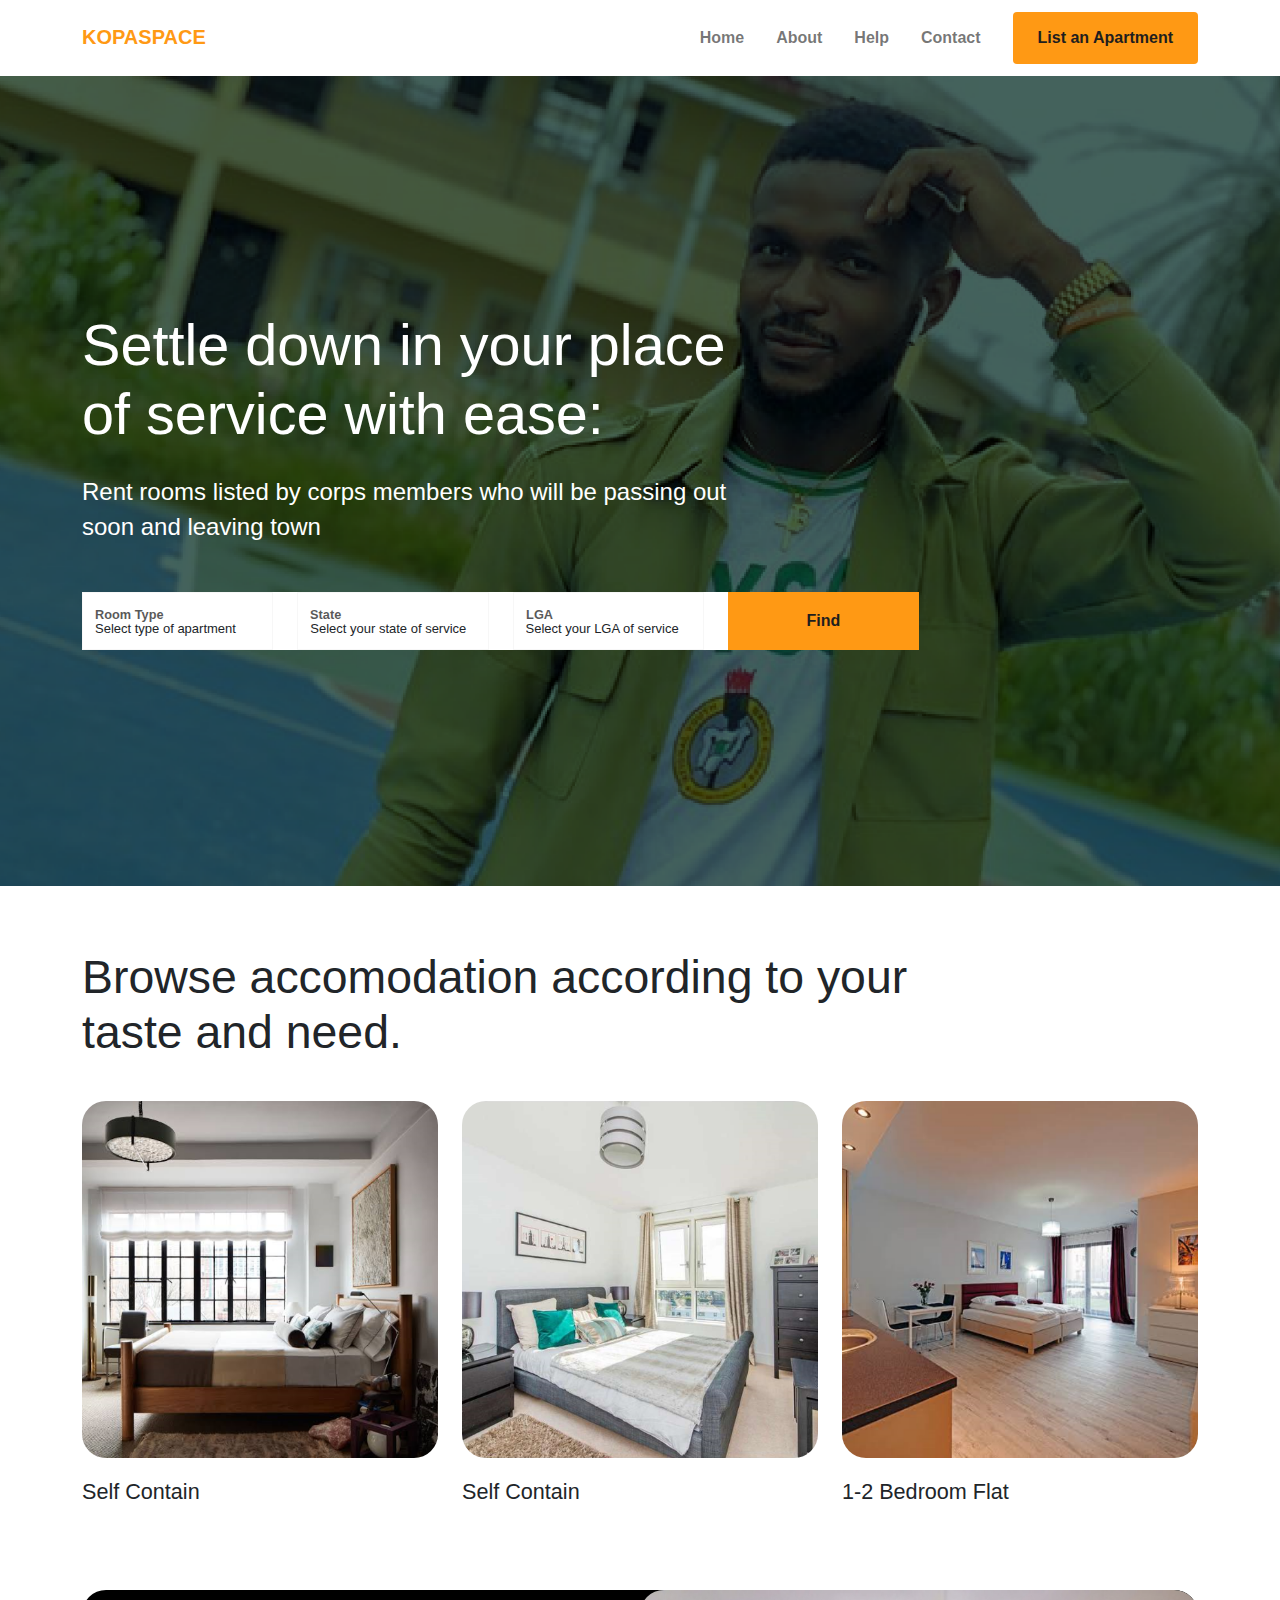
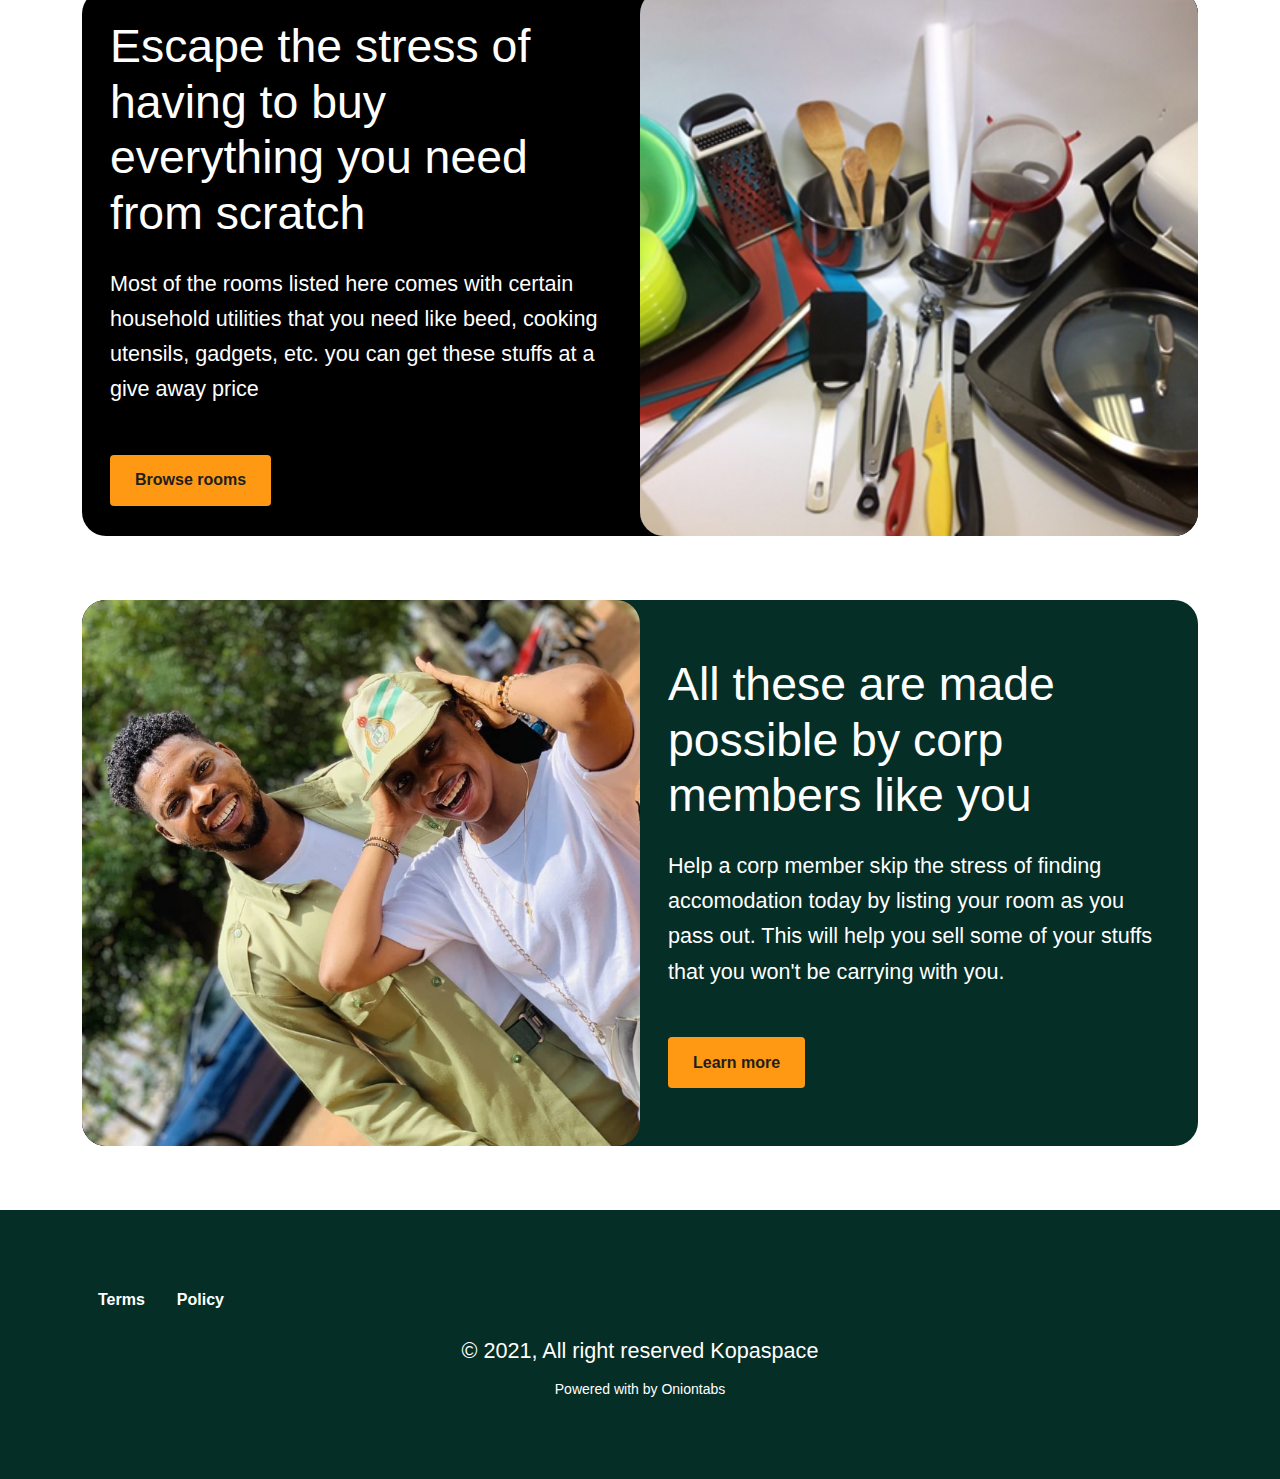
<file: index.html>
<!DOCTYPE html>
<html lang="en">

<head>
    <meta charset="UTF-8">
    <meta http-equiv="X-UA-Compatible" content="IE=edge">
    <meta name="viewport" content="width=device-width, initial-scale=1.0">
    <title>Corpers House</title>
    <link rel="stylesheet" href="assets/vendors/bootstrap/css/bootstrap.min.css">
    <script src="assets/vendors/bootstrap/js/bootstrap.bundle.min.js"></script>
    <link rel="stylesheet" href="assets/css/style.min.css">
</head>

<body>

    <header class="bg-white shadow-sm py-1">
        <div class="container">
            <nav class="navbar navbar-expand-md navbar-light justify-content-between align-items-center">
                <a class="navbar-brand text-site-accent fw-bold" href="#">KOPASPACE</a>
                <button class="navbar-toggler border-0 me-3 px-1" type="button" data-bs-toggle="collapse"
                    data-bs-target="#navbarNav" aria-controls="navbarNav" aria-expanded="false"
                    aria-label="Toggle navigation">
                    <span class="navbar-toggler-icon"></span>
                </button>

                <div class="collapse navbar-collapse w-auto pt-3 pt-md-0" id="navbarNav">
                    <ul class="navbar-nav align-items-md-center">
                        <li class="nav-item me-md-3 active">
                            <a class="nav-link" href="index.html">Home</a>
                        </li>
                        <li class="nav-item me-md-3 active">
                            <a class="nav-link" href="about.html">About</a>
                        </li>
                        <li class="nav-item me-md-3">
                            <a class="nav-link" href="#">Help</a>
                        </li>
                        <li class="nav-item me-md-4 mb-4 mb-md-0">
                            <a class="nav-link" href="contact.html">Contact</a>
                        </li>
                        <li class="nav-item">
                            <a class="btn bg-site-accent" href="list-house.html">List an Apartment</a>
                        </li>
                    </ul>
                </div>
            </nav>
        </div>
    </header>

    <section class="bg-site-primary home-search intro">
        <div class="container">
            <div class="row home-search__body align-items-center">
                <div class="col-md-12">
                    <div class="col-md-11 col-lg-7 mb-5 text-white">
                        <h1 class="fs-headline mb-4">Settle down in your place of service with ease:</h1>
                        <p class="home-search-text mb-0">Rent rooms listed by corps members who will be passing out soon
                            and leaving town</p>
                    </div>
                    <div class="col-md-12 col-lg-9 bg-white">
                        <form action="search.html">
                            <div class="row">
                                <div class="col-md-3 mb-3 mb-md-0">
                                    <div class="form-floating">
                                        <select name="category" id="category" class="form-control">
                                            <option class="default">Select type of apartment</option>
                                            <option value="">Single Room</option>
                                            <option value="">Self Contain</option>
                                            <option value="">1 Bed Room</option>
                                            <option value="">2 Bed Room</option>
                                        </select>
                                        <label for="category">Room Type</label>
                                    </div>
                                </div>
                                <div class="col-md-3 mb-3 mb-md-0">
                                    <div class="form-floating">
                                        <select name="state" id="state" class="form-control">
                                            <option class="default">Select your state of service</option>
                                            <option value="">Akwa Ibom</option>
                                        </select>
                                        <label for="state">State</label>
                                    </div>
                                </div>
                                <div class="col-md-3 mb-3 mb-md-0">
                                    <div class="form-floating">
                                        <select name="lga" id="lga" class="form-control">
                                            <option class="default">Select your LGA of service</option>
                                            <option value="">Uyo</option>
                                        </select>
                                        <label for="lga">LGA</label>
                                    </div>
                                </div>

                                <div class="col-md-3">
                                    <button type="submit" class="btn rounded-0 w-100 h-100 bg-site-accent">Find</button>
                                </div>
                            </div>
                        </form>
                    </div>
                </div>
            </div>
        </div>
    </section>

    <section class="home-browse py-site__section__sm">
        <div class="container">
            <div class="row">
                <div class="col-md-11 col-lg-9 mb-site">
                    <h2 class="fs-title">Browse accomodation according to your taste and need.</h2>
                </div>

                <div class="col-md-6 col-lg-4 mb-4 mb-lg-0">
                    <a href="search.html">
                        <card class="card border-0 rounded-0 bg-transparent ">
                            <img src="assets/img/single-room.png" alt="House" class="card-img-top br-img">
                            <div class="card-body px-0">
                                <p class="fs-default mb-0 text-dark">Self Contain</p>
                            </div>
                        </card>
                    </a>
                </div>
                <div class="col-md-6 col-lg-4 mb-4 mb-lg-0">
                    <a href="search.html">
                        <card class="card border-0 rounded-0 bg-transparent ">
                            <img src="assets/img/self-contain.png" alt="House" class="card-img-top br-img">
                            <div class="card-body px-0">
                                <p class="fs-default mb-0 text-dark">Self Contain</p>
                            </div>
                        </card>
                    </a>
                </div>
                <div class="col-md-6 col-lg-4 mb-4 mb-lg-0">
                    <a href="search.html">
                        <card class="card border-0 rounded-0 bg-transparent ">
                            <img src="assets/img/flat.png" alt="House" class="card-img-top br-img">
                            <div class="card-body px-0">
                                <p class="fs-default mb-0 text-dark">1-2 Bedroom Flat</p>
                            </div>
                        </card>
                    </a>
                </div>
            </div>
        </div>
    </section>

    <section class="home-items pb-site__section__sm">
        <div class="container">
            <div class="row">
                <div class="col-md-12">
                    <div class="row align-items-center bg-site-dark br-default mx-0">
                        <div class="col-md-6">
                            <div class="card border-0 bg-transparent">
                                <div class="card-body">
                                    <h2 class="fs-title mb-4">Escape the stress of having to buy everything you need
                                        from
                                        scratch</h2>
                                    <p class="fs-default fw-300 mb-5">Most of the rooms listed here comes with certain
                                        household
                                        utilities
                                        that you need like beed, cooking utensils, gadgets, etc. you can get these
                                        stuffs at a give away price</p>

                                    <a href="search.html" class="btn bg-site-accent">Browse rooms</a>
                                </div>
                            </div>
                        </div>
                        <div class="col-md-6 bg-dark px-0 br-default order-first order-md-last">
                            <img src="assets/img/household-items.jpg" alt="" class="img-fluid  br-img">
                        </div>
                    </div>
                </div>
            </div>
        </div>
    </section>

    <section class="home-heros pb-site__section__sm">
        <div class="container">
            <div class="row">
                <div class="col-md-12">
                    <div class="row align-items-center bg-site-primary text-white br-default mx-0">
                        <div class="col-md-6">
                            <div class="card border-0 bg-transparent">
                                <div class="card-body">
                                    <h2 class="fs-title mb-4">All these are made possible by corp members like you</h2>
                                    <p class="fs-default fw-300 mb-5">Help a corp member skip the stress of finding
                                        accomodation today by listing your room as you pass out. This will help you sell
                                        some of your stuffs that you won't be carrying with you.</p>

                                    <a href="list-house.html" class="btn bg-site-accent">Learn more</a>
                                </div>
                            </div>
                        </div>
                        <div class="col-md-6 bg-dark px-0 br-default order-first">
                            <img src="assets/img/hero-kopas.jpg" alt="" class="img-fluid  br-img">
                        </div>
                    </div>
                </div>
            </div>
        </div>
    </section>

    <footer class="">
        <div class="section bg-site-primary py-site__section__sm">
            <div class="container">
                <div class="row">
                    <div class="col-md-12 d-md-flex justify-content-between text-center text-md-left">
                        <nav class="nav flex-column flex-md-row mx-auto mx-md-0 links">
                            <a href="" class="nav-link">Terms</a>
                            <a href="" class="nav-link">Policy</a>
                        </nav>

                        <div class="mx-auto mx-md-0">
                            <a href="" target="_blank"><i class="fa fa-facebook-f"></i></a>
                            <a href="" target="_blank"><i class="fa fa-twitter"></i></a>
                            <a href="" target="_blank"><i class="fa fa-instagram"></i></a>
                        </div>
                    </div>

                    <div class="col-md-12 text-center py-2">
                        <p class="text-white mb-1">&copy; 2021, All right reserved Kopaspace</p>
                        <p class="small mb-0 text-white">Powered with <i class="fa fa-heart text-danger"></i> by
                            Oniontabs</p>
                    </div>
                </div>
            </div>
        </div>
    </footer>
</body>

</html>
</file>
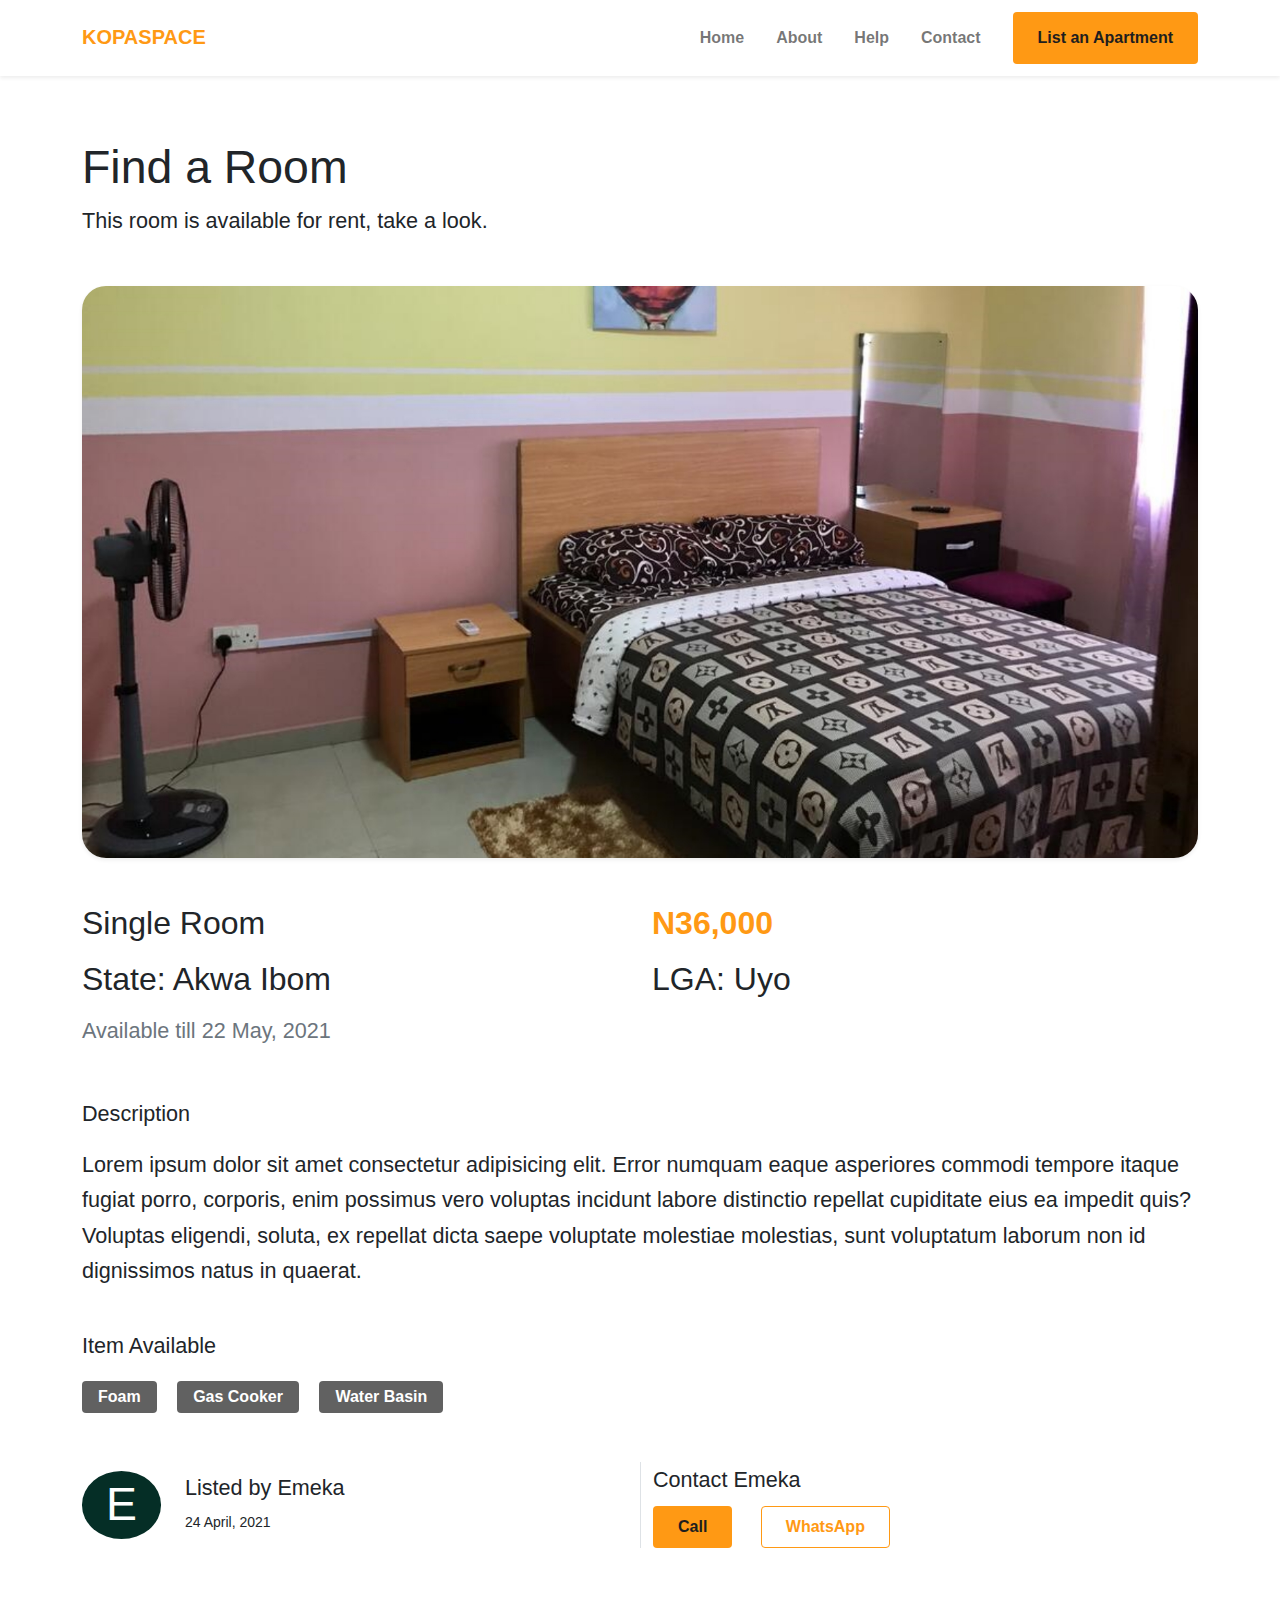
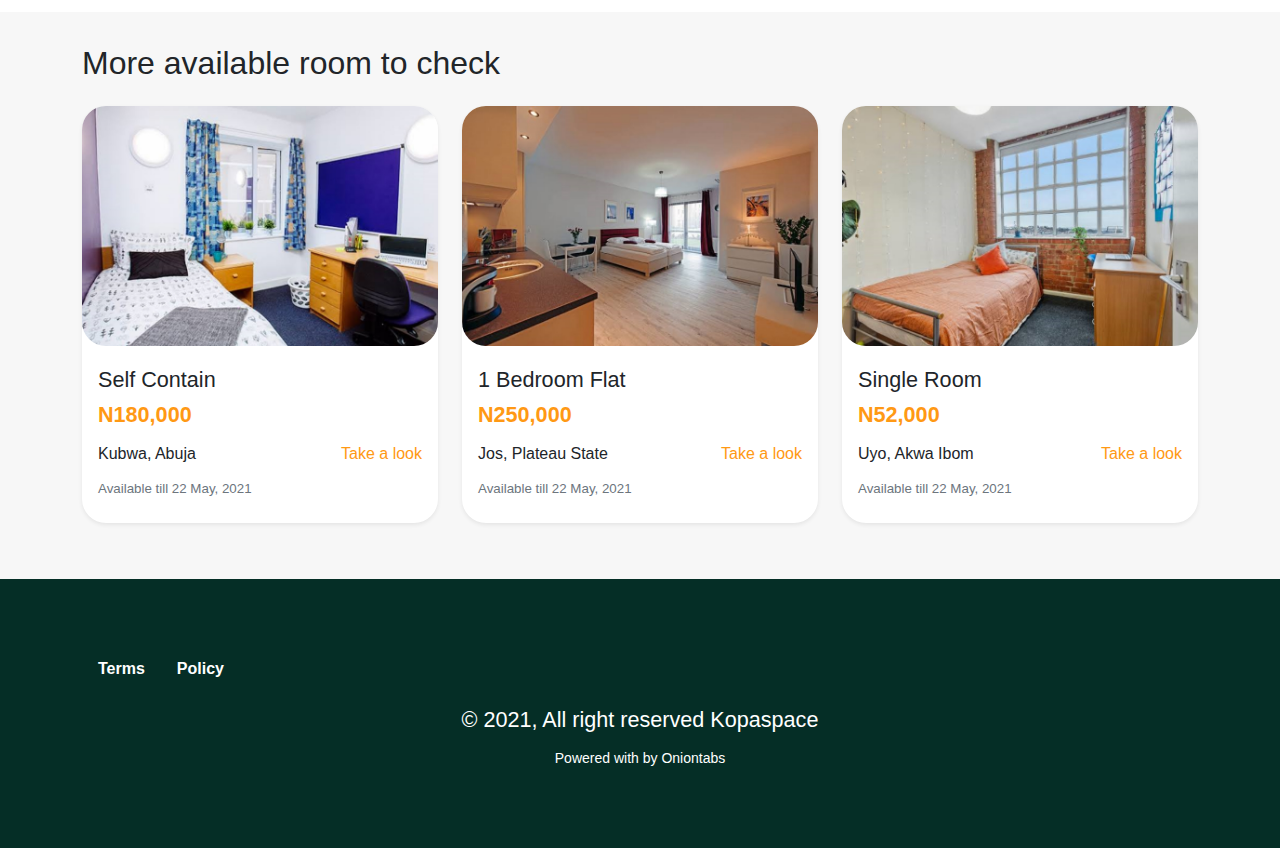
<file: house.html>
<!DOCTYPE html>
<html lang="en">

<head>
    <meta charset="UTF-8">
    <meta http-equiv="X-UA-Compatible" content="IE=edge">
    <meta name="viewport" content="width=device-width, initial-scale=1.0">
    <title>Corpers House</title>
    <link rel="stylesheet" href="assets/vendors/bootstrap/css/bootstrap.min.css">
    <script src="assets/vendors/bootstrap/js/bootstrap.bundle.min.js"></script>
    <link rel="stylesheet" href="assets/css/style.min.css">
</head>

<body>
    <header class="bg-white shadow-sm py-1">
        <div class="container">
            <nav class="navbar navbar-expand-md navbar-light justify-content-between align-items-center">
                <a class="navbar-brand text-site-accent fw-bold" href="#">KOPASPACE</a>
                <button class="navbar-toggler border-0 me-3 px-1" type="button" data-bs-toggle="collapse"
                    data-bs-target="#navbarNav" aria-controls="navbarNav" aria-expanded="false"
                    aria-label="Toggle navigation">
                    <span class="navbar-toggler-icon"></span>
                </button>

                <div class="collapse navbar-collapse w-auto pt-3 pt-md-0" id="navbarNav">
                    <ul class="navbar-nav align-items-md-center">
                        <li class="nav-item me-md-3 active">
                            <a class="nav-link" href="index.html">Home</a>
                        </li>
                        <li class="nav-item me-md-3 active">
                            <a class="nav-link" href="about.html">About</a>
                        </li>
                        <li class="nav-item me-md-3">
                            <a class="nav-link" href="#">Help</a>
                        </li>
                        <li class="nav-item me-md-4 mb-4 mb-md-0">
                            <a class="nav-link" href="contact.html">Contact</a>
                        </li>
                        <li class="nav-item">
                            <a class="btn bg-site-accent" href="list-house.html">List an Apartment</a>
                        </li>
                    </ul>
                </div>
            </nav>
        </div>
    </header>


    <section class="latest-listing py-site__section__sm">
        <div class="container">
            <div class="row">
                <div class="col-md-8 mb-site">
                    <h2 class="fs-title">Find a Room</h2>
                    <p>This room is available for rent, take a look.</p>
                </div>
            </div>

            <div class="row">
                <div class="col-md-12 mb-5">
                    <card class="card border-0 br-default shadow-sm">
                        <img src="assets/img/room-view.jpg" alt="House" class="card-img-top br-img">
                    </card>
                </div>
            </div>

            <div class="row">
                <div class="col-md-6">
                    <p class="mb-0 fs-title-sm text-dark">Single Room</p>
                </div>
                <div class="col-md-6 mb-3">
                    <p class="text-site-accent fs-title-sm fw-bold mb-1">N36,000</p>
                </div>

                <div class="col-md-6">
                    <p class="mb-0 fs-sub-headline">State: Akwa Ibom</p>
                </div>
                <div class="col-md-6 mb-3">
                    <p class="mb-0 fs-sub-headline">LGA: Uyo</p>
                </div>

                <p class="mb-5 text-muted">Available till 22 May, 2021</p>

                <div class="col-md-12 mb-4">
                    <p class="">Description</p>
                    <p class="fw-300">Lorem ipsum dolor sit amet consectetur adipisicing elit. Error numquam eaque
                        asperiores
                        commodi tempore itaque fugiat porro, corporis, enim possimus vero voluptas incidunt labore
                        distinctio repellat cupiditate eius ea impedit quis? Voluptas eligendi, soluta, ex repellat
                        dicta saepe voluptate molestiae molestias, sunt voluptatum laborum non id dignissimos natus
                        in quaerat.</p>
                </div>

                <div class="col-md-12 mb-4">
                    <p class="">Item Available</p>
                    <p class="badge bg-site-secondary me-3 px-3 py-2 mb-0 fs-secondary">Foam</p>
                    <p class="badge bg-site-secondary me-3 px-3 py-2 mb-0 fs-secondary">Gas Cooker</p>
                    <p class="badge bg-site-secondary  px-3 py-2 mb-0 fs-secondary">Water Basin</p>
                </div>
            </div>

            <div class="row mt-4">
                <div class="col-md-6 d-flex align-items-center mb-3 mb-lg-0">
                    <span class="bg-site-primary p-3 px-4 rounded-circle fs-title me-4 text-white">E</span>
                    <div class="">
                        <p class="mb-0">Listed by Emeka</p>
                        <p class="mb-0 small">24 April, 2021</p>
                    </div>
                </div>
                <div class="col-md-6 border-start">
                    <p class="mb-2">Contact Emeka</p>
                    <a href="" class="btn bg-site-accent py-2 me-4">Call</a>
                    <a href="" class="btn btn-outline-accent py-2">WhatsApp</a>
                </div>
            </div>
        </div>
    </section>

    <section class="house-more py-site__section bg-site-light">
        <div class="container">
            <div class="row">
                <div class="col-md-8">
                    <h2 class="fs-sub-headline mb-4">More available room to check</h2>
                </div>
            </div>
            <div class="row">
                <div class="col-md-6 col-lg-4 mb-4">
                    <card class="card border-0 br-default shadow-sm">
                        <a href="house.html"><img src="assets/img/room-3.jpg" alt="House"
                                class="card-img-top br-img"></a>
                        <div class="card-body">
                            <p class="fs-default mb-0 text-dark">Self Contain</p>
                            <p class="text-site-accent fw-bold mb-1">N180,000</p>
                            <div class="d-flex align-items-center justify-content-between">
                                <p class="mb-0 fs-secondary"><i class="fa fa-marker-alt"></i> Kubwa, Abuja</p>
                                <a class="text-site-accent" href="house.html">Take a look</a>
                            </div>
                            <p class="mb-0 fs-secondary-sm text-muted">Available till 22 May, 2021</p>
                        </div>
                    </card>
                </div>
                <div class="col-md-6 col-lg-4 mb-4">
                    <card class="card border-0 br-default shadow-sm">
                        <a href="house.html"><img src="assets/img/room-4.jpg" alt="House"
                                class="card-img-top br-img"></a>
                        <div class="card-body">
                            <p class="fs-default mb-0 text-dark">1 Bedroom Flat</p>
                            <p class="text-site-accent fw-bold mb-1">N250,000</p>
                            <div class="d-flex align-items-center justify-content-between">
                                <p class="mb-0 fs-secondary"><i class="fa fa-marker-alt"></i> Jos, Plateau State</p>
                                <a class="text-site-accent" href="house.html">Take a look</a>
                            </div>
                            <p class="mb-0 fs-secondary-sm text-muted">Available till 22 May, 2021</p>
                        </div>
                    </card>
                </div>
                <div class="col-md-6 col-lg-4 mb-4">
                    <card class="card border-0 br-default shadow-sm">
                        <a href="house.html"><img src="assets/img/room-5.jpg" alt="House"
                                class="card-img-top br-img"></a>
                        <div class="card-body">
                            <p class="fs-default mb-0 text-dark">Single Room</p>
                            <p class="text-site-accent fw-bold mb-1">N52,000</p>
                            <div class="d-flex align-items-center justify-content-between">
                                <p class="mb-0 fs-secondary"><i class="fa fa-marker-alt"></i> Uyo, Akwa Ibom</p>
                                <a class="text-site-accent" href="house.html">Take a look</a>
                            </div>
                            <p class="mb-0 fs-secondary-sm text-muted">Available till 22 May, 2021</p>
                        </div>
                    </card>
                </div>
            </div>
        </div>
    </section>


    <footer class="">
        <div class="section bg-site-primary py-site__section__sm">
            <div class="container">
                <div class="row">
                    <div class="col-md-12 d-md-flex justify-content-between text-center text-md-left">
                        <nav class="nav links">
                            <a href="" class="nav-link">Terms</a>
                            <a href="" class="nav-link">Policy</a>
                        </nav>

                        <div class="">
                            <a href="" target="_blank"><i class="fa fa-facebook-f"></i></a>
                            <a href="" target="_blank"><i class="fa fa-twitter"></i></a>
                            <a href="" target="_blank"><i class="fa fa-instagram"></i></a>
                        </div>
                    </div>

                    <div class="col-md-12 text-center py-2">
                        <p class="text-white mb-1">&copy; 2021, All right reserved Kopaspace</p>
                        <p class="small mb-0 text-white">Powered with <i class="fa fa-heart text-danger"></i> by
                            Oniontabs</p>
                    </div>
                </div>
            </div>
        </div>
    </footer>

</body>

</html>
</file>
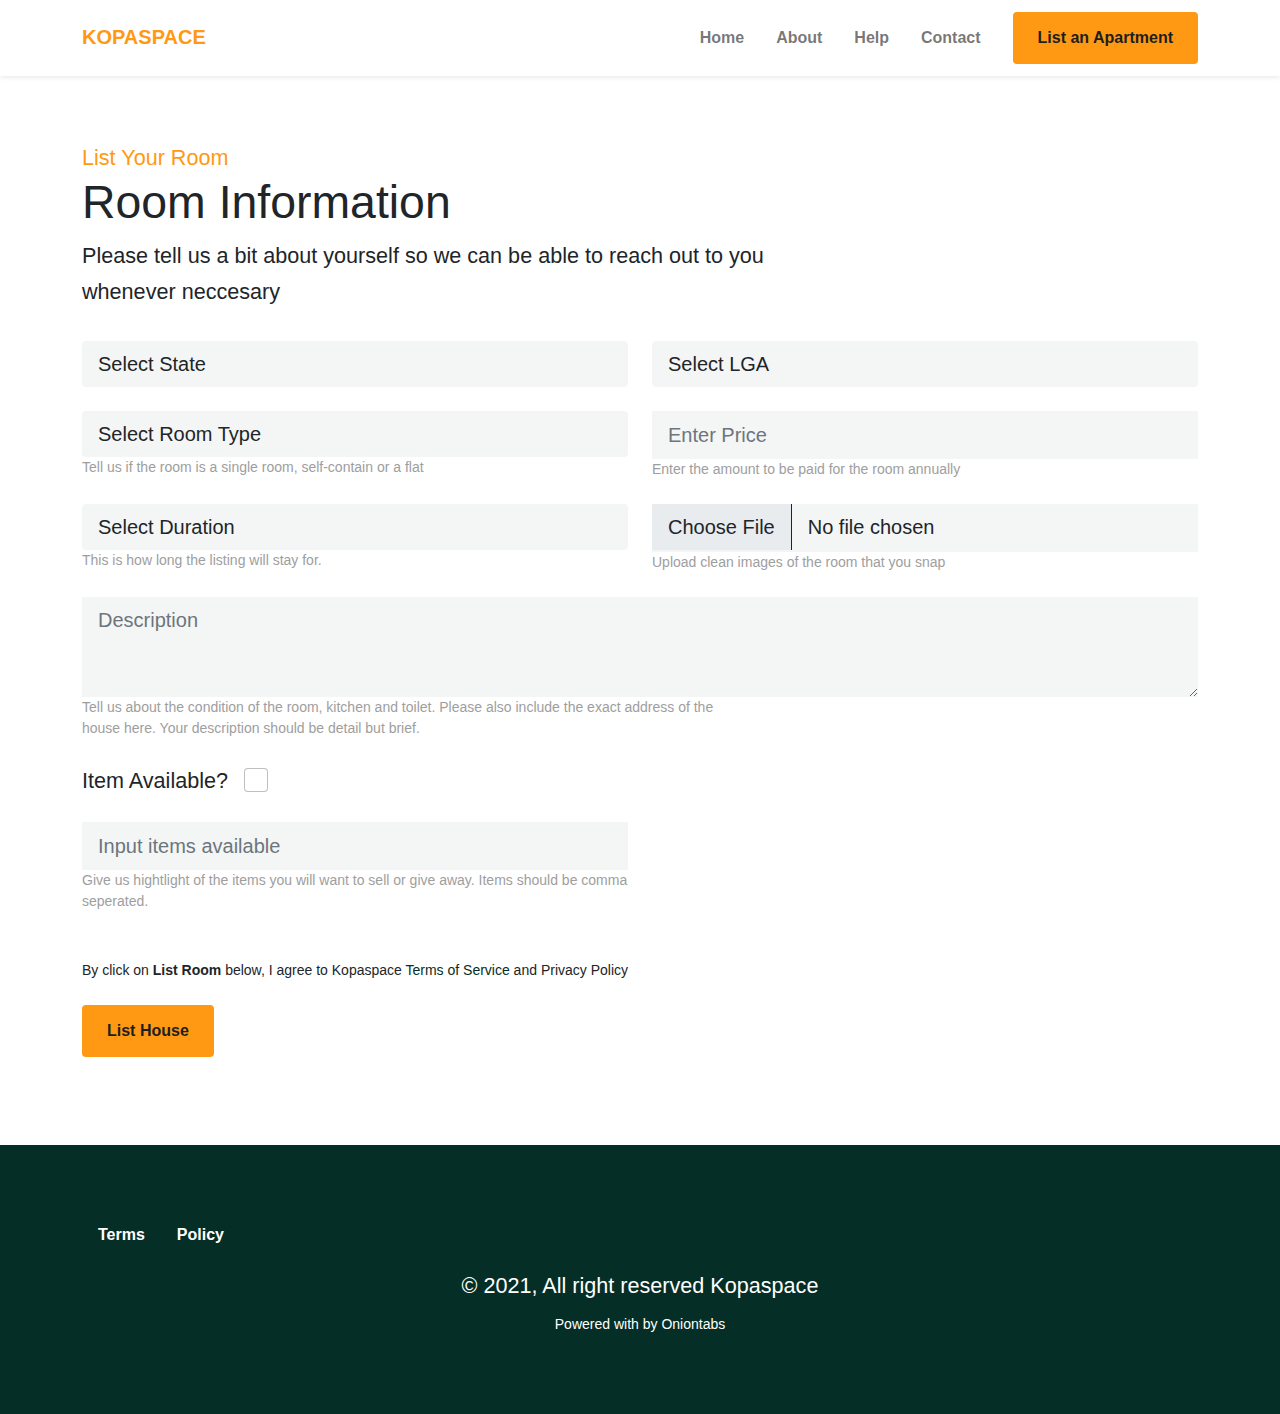
<file: list-house-form.html>
<!DOCTYPE html>
<html lang="en">

<head>
    <meta charset="UTF-8">
    <meta http-equiv="X-UA-Compatible" content="IE=edge">
    <meta name="viewport" content="width=device-width, initial-scale=1.0">
    <title>Corpers House</title>
    <link rel="stylesheet" href="assets/vendors/bootstrap/css/bootstrap.min.css">
    <script src="assets/vendors/bootstrap/js/bootstrap.bundle.min.js"></script>
    <link rel="stylesheet" href="assets/css/style.min.css">
</head>

<body>

    <header class="bg-white shadow-sm py-1">
        <div class="container">
            <nav class="navbar navbar-expand-md navbar-light justify-content-between align-items-center">
                <a class="navbar-brand text-site-accent fw-bold" href="#">KOPASPACE</a>
                <button class="navbar-toggler border-0 me-3 px-1" type="button" data-bs-toggle="collapse"
                    data-bs-target="#navbarNav" aria-controls="navbarNav" aria-expanded="false"
                    aria-label="Toggle navigation">
                    <span class="navbar-toggler-icon"></span>
                </button>

                <div class="collapse navbar-collapse w-auto pt-3 pt-md-0" id="navbarNav">
                    <ul class="navbar-nav align-items-md-center">
                        <li class="nav-item me-md-3 active">
                            <a class="nav-link" href="index.html">Home</a>
                        </li>
                        <li class="nav-item me-md-3 active">
                            <a class="nav-link" href="about.html">About</a>
                        </li>
                        <li class="nav-item me-md-3">
                            <a class="nav-link" href="#">Help</a>
                        </li>
                        <li class="nav-item me-md-4 mb-4 mb-md-0">
                            <a class="nav-link" href="contact.html">Contact</a>
                        </li>
                        <li class="nav-item">
                            <a class="btn bg-site-accent" href="list-house.html">List an Apartment</a>
                        </li>
                    </ul>
                </div>
            </nav>
        </div>
    </header>

    <section class="list-house-form py-site__section__sm">
        <div class="container">
            <div class="row">
                <div class="col-md-8">
                    <p class="mb-0 text-site-accent">List Your Room</p>
                    <h2 class="fs-title">Room Information</h2>
                    <p class="mb-site">Please tell us a bit about yourself so we can be able to reach out to you
                        whenever neccesary</p>
                </div>
                <div class="col-md-12 mb-4">
                    <form action="" class="listing-form">
                        <div class="row">
                            <div class="col-md-6 mb-4">
                                <select name="state" id="state" class="form-select form-select-lg" placeholder="">
                                    <option selected>Select State</option>
                                    <option value="">Akwa Ibom</option>
                                </select>
                            </div>
                            <div class="col-md-6 mb-4">
                                <select name="lga" id="lga" class="form-select form-select-lg" placeholder="">
                                    <option selected>Select LGA</option>
                                    <option value="">Uyo</option>
                                </select>
                            </div>
                            <div class="col-md-6 mb-4">
                                <select name="category" id="category" class="form-select form-select-lg" placeholder="">
                                    <option selected>Select Room Type</option>
                                    <option value="">Single Room</option>
                                    <option value="">Self Contain</option>
                                    <option value="">1 Bed Room</option>
                                    <option value="">2 Bed Room</option>
                                </select>
                                <p class="small mb-0 help">Tell us if the room is a single room,
                                    self-contain or a flat</p>
                            </div>
                            <div class="col-md-6 mb-4">
                                <input type="number" min="1" name="price" id="price"
                                    class="form-control form-control-lg" placeholder="Enter Price">
                                <p class="small mb-0 help">Enter the amount to be paid for the room annually
                                </p>
                            </div>
                            <div class="col-md-6 mb-4">
                                <select name="duration" id="duration" class="form-select form-select-lg" placeholder="">
                                    <option selected>Select Duration</option>
                                    <option value="">1 Weeks</option>
                                    <option value="">2 Weeks</option>
                                    <option value="">1 Month</option>
                                    <option value="">2 Month</option>
                                </select>
                                <p class="small mb-0 help">This is how long the listing will stay for.</p>
                            </div>
                            <div class="col-md-6 mb-4">
                                <input type="file" name="file" id="file" class="form-control form-control-lg">
                                <p class="small mb-0 help">Upload clean images of the room that you snap</p>
                            </div>
                            <div class="col-md-12 mb-4">
                                <textarea name="description" id="description" class="form-control form-control-lg"
                                    style="height:100px;" placeholder="Description"></textarea>
                                <div class="col-lg-7">
                                    <p class="small mb-0 help">Tell us about the condition of the room,
                                        kitchen and toilet. Please also include the exact address of the
                                        house here. Your description should be detail but brief.</p>
                                </div>
                            </div>
                            <div class="col-md-12 mb-4 d-flex align-items-center">
                                <label for="sell" class="form-check-label fs-default me-3">Item
                                    Available?</label>
                                <input type="checkbox" name="sell" id="sell" class="form-check-input" placeholder="">
                            </div>
                            <div class="col-md-6 mb-4">
                                <input type="text" name="sell_items" id="sell_items"
                                    class="form-control form-control-lg" placeholder="Input items available">
                                <p class="small mb-0 help">Give us hightlight of the items you will want to
                                    sell or give away. Items should be comma seperated.</p>
                            </div>
                        </div>
                        <p class="small my-4 lh-reset">By click on <b>List Room</b> below, I agree to Kopaspace <a
                                href="">Terms of Service</a> and <a href=""></a>Privacy Policy</a></p>
                        <button type="submit" class="btn bg-site-accent">List House</button>
                    </form>
                </div>
            </div>
        </div>
    </section>

    <footer class="">
        <div class="section bg-site-primary py-site__section__sm">
            <div class="container">
                <div class="row">
                    <div class="col-md-12 d-md-flex justify-content-between text-center text-md-left">
                        <nav class="nav links">
                            <a href="" class="nav-link">Terms</a>
                            <a href="" class="nav-link">Policy</a>
                        </nav>

                        <div class="">
                            <a href="" target="_blank"><i class="fa fa-facebook-f"></i></a>
                            <a href="" target="_blank"><i class="fa fa-twitter"></i></a>
                            <a href="" target="_blank"><i class="fa fa-instagram"></i></a>
                        </div>
                    </div>

                    <div class="col-md-12 text-center py-2">
                        <p class="text-white mb-1">&copy; 2021, All right reserved Kopaspace</p>
                        <p class="small mb-0 text-white">Powered with <i class="fa fa-heart text-danger"></i> by
                            Oniontabs</p>
                    </div>
                </div>
            </div>
        </div>
    </footer>
</body>

</html>
</file>
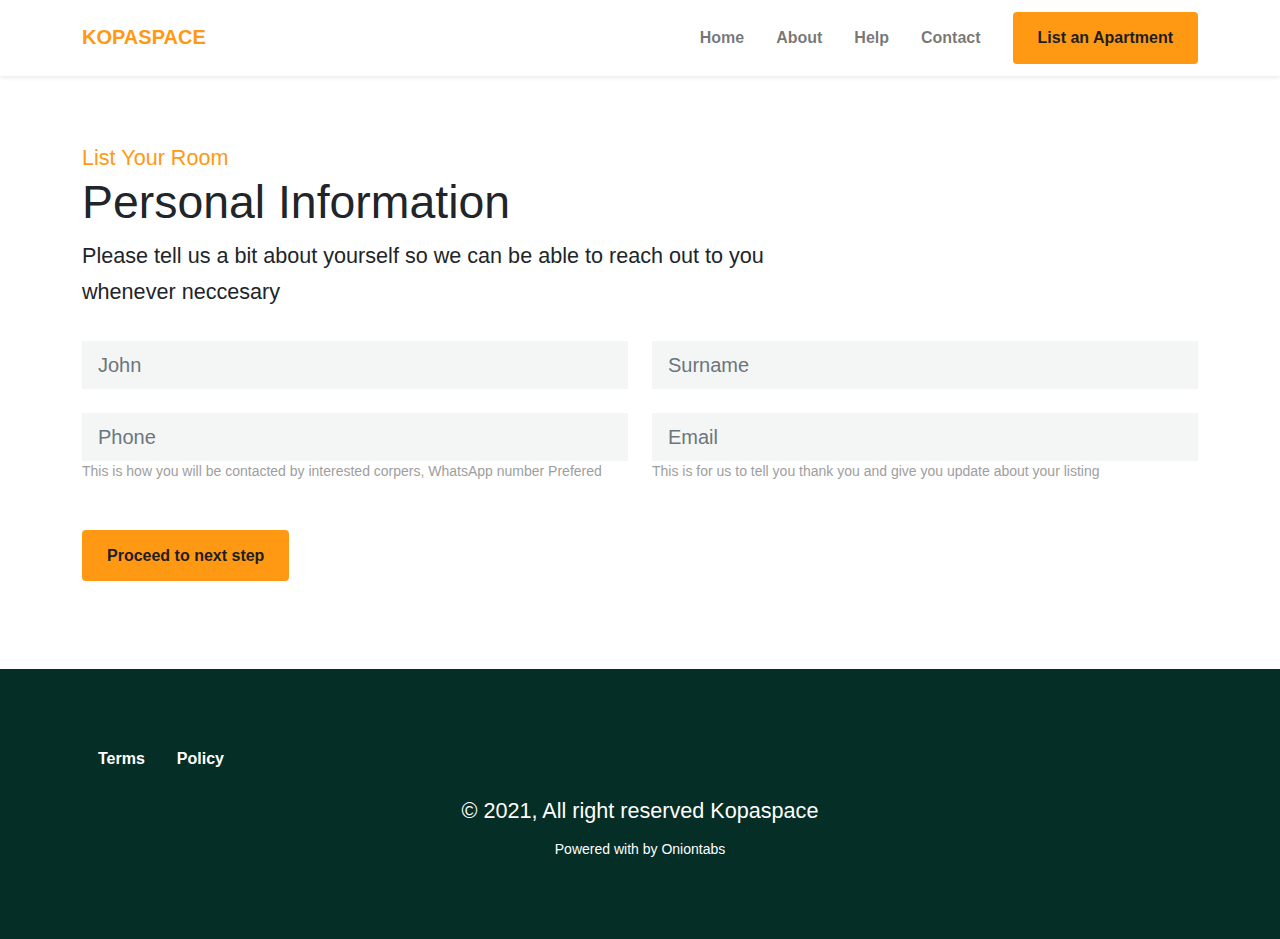
<file: list-house-signup.html>
<!DOCTYPE html>
<html lang="en">

<head>
    <meta charset="UTF-8">
    <meta http-equiv="X-UA-Compatible" content="IE=edge">
    <meta name="viewport" content="width=device-width, initial-scale=1.0">
    <title>Corpers House</title>
    <link rel="stylesheet" href="assets/vendors/bootstrap/css/bootstrap.min.css">
    <link rel="stylesheet" href="assets/css/style.min.css">
</head>

<body>

    <header class="bg-white shadow-sm py-1">
        <div class="container">
            <nav class="navbar navbar-expand-md navbar-light justify-content-between align-items-center">
                <a class="navbar-brand text-site-accent fw-bold" href="#">KOPASPACE</a>
                <button class="navbar-toggler border-0 me-3 px-1" type="button" data-bs-toggle="collapse"
                    data-bs-target="#navbarNav" aria-controls="navbarNav" aria-expanded="false"
                    aria-label="Toggle navigation">
                    <span class="navbar-toggler-icon"></span>
                </button>

                <div class="collapse navbar-collapse w-auto pt-3 pt-md-0" id="navbarNav">
                    <ul class="navbar-nav align-items-md-center">
                        <li class="nav-item me-md-3 active">
                            <a class="nav-link" href="index.html">Home</a>
                        </li>
                        <li class="nav-item me-md-3 active">
                            <a class="nav-link" href="about.html">About</a>
                        </li>
                        <li class="nav-item me-md-3">
                            <a class="nav-link" href="#">Help</a>
                        </li>
                        <li class="nav-item me-md-4 mb-4 mb-md-0">
                            <a class="nav-link" href="contact.html">Contact</a>
                        </li>
                        <li class="nav-item">
                            <a class="btn bg-site-accent" href="list-house.html">List an Apartment</a>
                        </li>
                    </ul>
                </div>
            </nav>
        </div>
    </header>

    <section class="list-house-signup py-site__section__sm">
        <div class="container">
            <div class="row">
                <div class="col-md-8">
                    <p class="mb-0 text-site-accent">List Your Room</p>
                    <h2 class="fs-title">Personal Information</h2>
                    <p class="mb-site">Please tell us a bit about yourself so we can be able to reach out to you
                        whenever neccesary</p>
                </div>
                <div class="col-md-12 mb-4">
                    <form action="list-house-form.html" class="listing-form">
                        <div class="row">
                            <div class="col-md-6 mb-4">
                                <input type="text" name="firstname" id="first_name" class="form-control form-control-lg"
                                    placeholder="John">
                            </div>
                            <div class="col-md-6 mb-4">
                                <input type="text" name="last_name" id="last_name" class="form-control form-control-lg"
                                    placeholder="Surname">
                            </div>
                            <div class="col-md-6 mb-4">
                                <input type="text" name="phone" id="phone" class="form-control form-control-lg"
                                    placeholder="Phone">
                                <p class="mb-0 small help">This is how you will be contacted by
                                    interested corpers, WhatsApp number Prefered</p>
                            </div>
                            <div class="col-md-6 mb-4">
                                <input type="email" name="email" id="email" class="form-control form-control-lg"
                                    placeholder="Email">
                                <p class="mb-0 small help">This is for us to tell you thank you and give
                                    you update about your listing</p>
                            </div>
                        </div>
                        <button type="submit" class="btn bg-site-accent mt-4">Proceed to next step</button>
                    </form>
                </div>
            </div>
        </div>
    </section>

    <footer class="">
        <div class="section bg-site-primary py-site__section__sm">
            <div class="container">
                <div class="row">
                    <div class="col-md-12 d-md-flex justify-content-between text-center text-md-left">
                        <nav class="nav links">
                            <a href="" class="nav-link">Terms</a>
                            <a href="" class="nav-link">Policy</a>
                        </nav>

                        <div class="">
                            <a href="" target="_blank"><i class="fa fa-facebook-f"></i></a>
                            <a href="" target="_blank"><i class="fa fa-twitter"></i></a>
                            <a href="" target="_blank"><i class="fa fa-instagram"></i></a>
                        </div>
                    </div>

                    <div class="col-md-12 text-center py-2">
                        <p class="text-white mb-1">&copy; 2021, All right reserved Kopaspace</p>
                        <p class="small mb-0 text-white">Powered with <i class="fa fa-heart text-danger"></i> by
                            Oniontabs</p>
                    </div>
                </div>
            </div>
        </div>
    </footer>
</body>

</html>
</file>
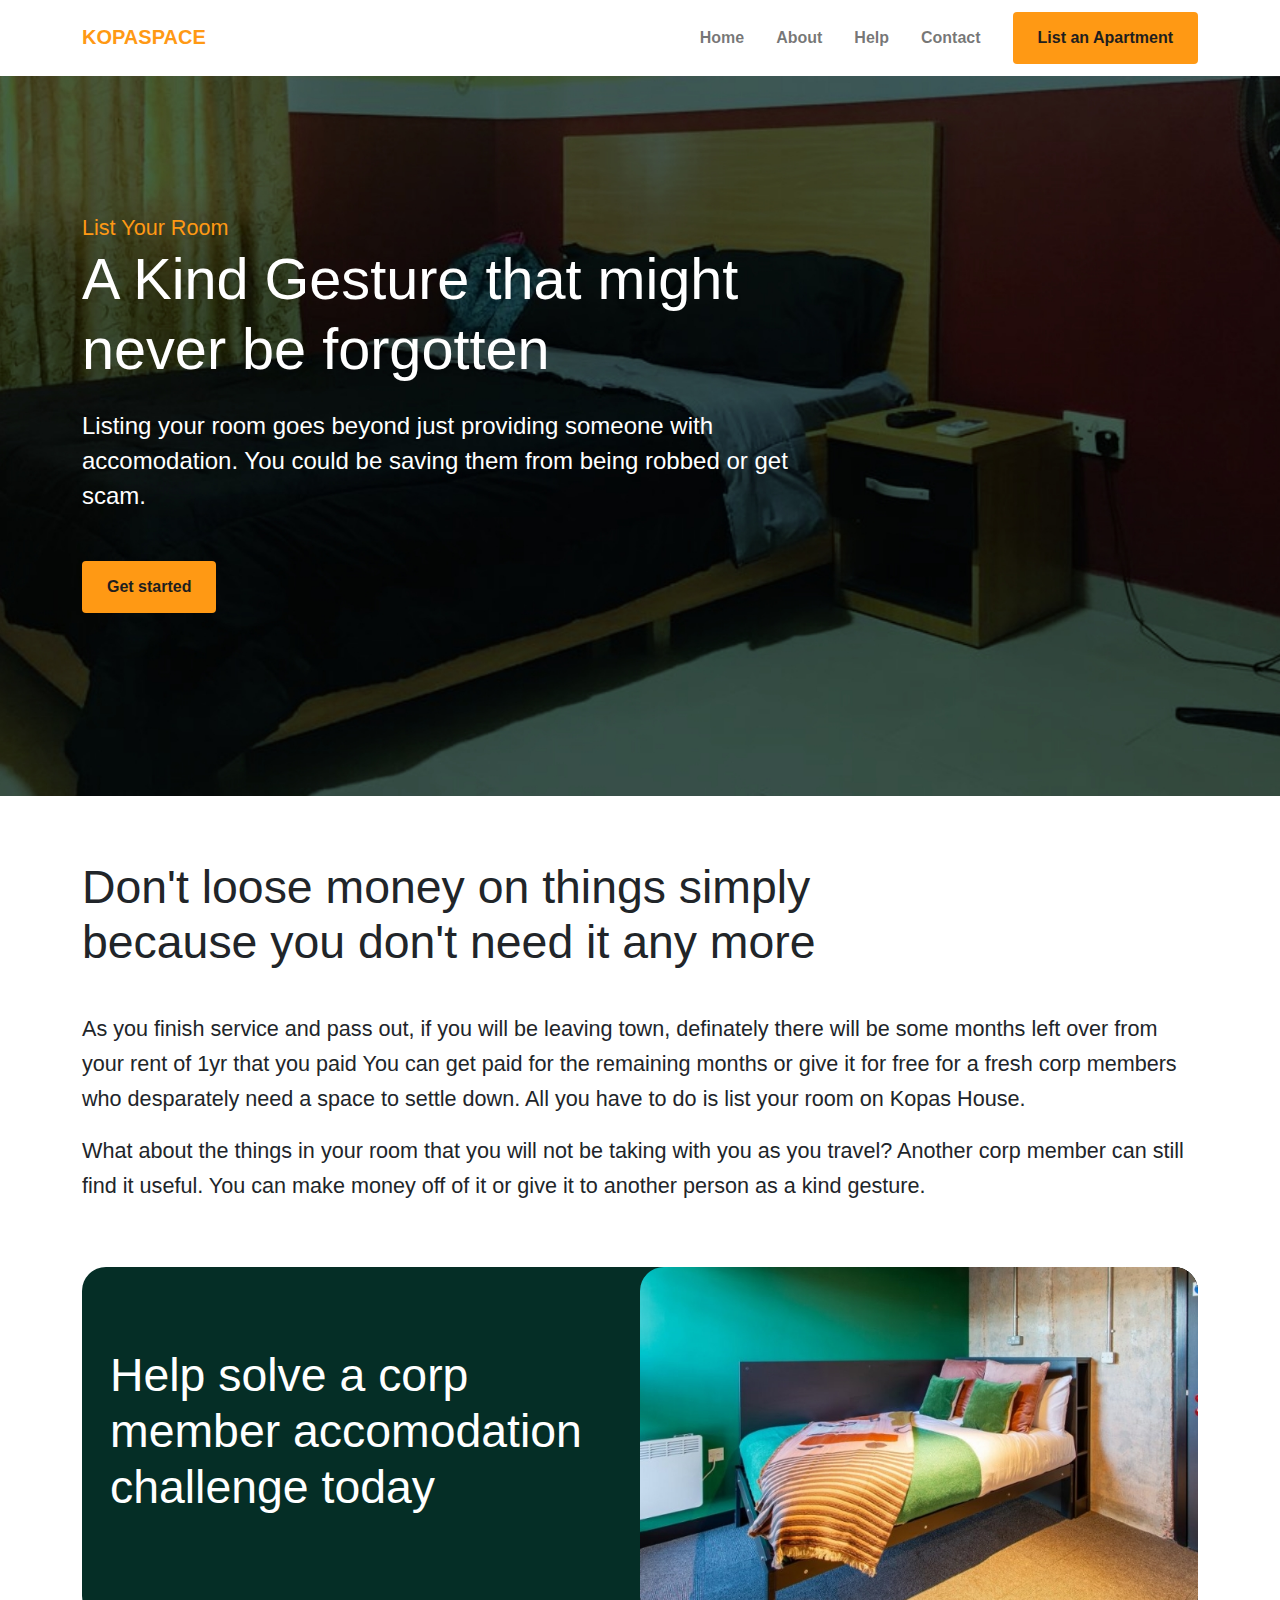
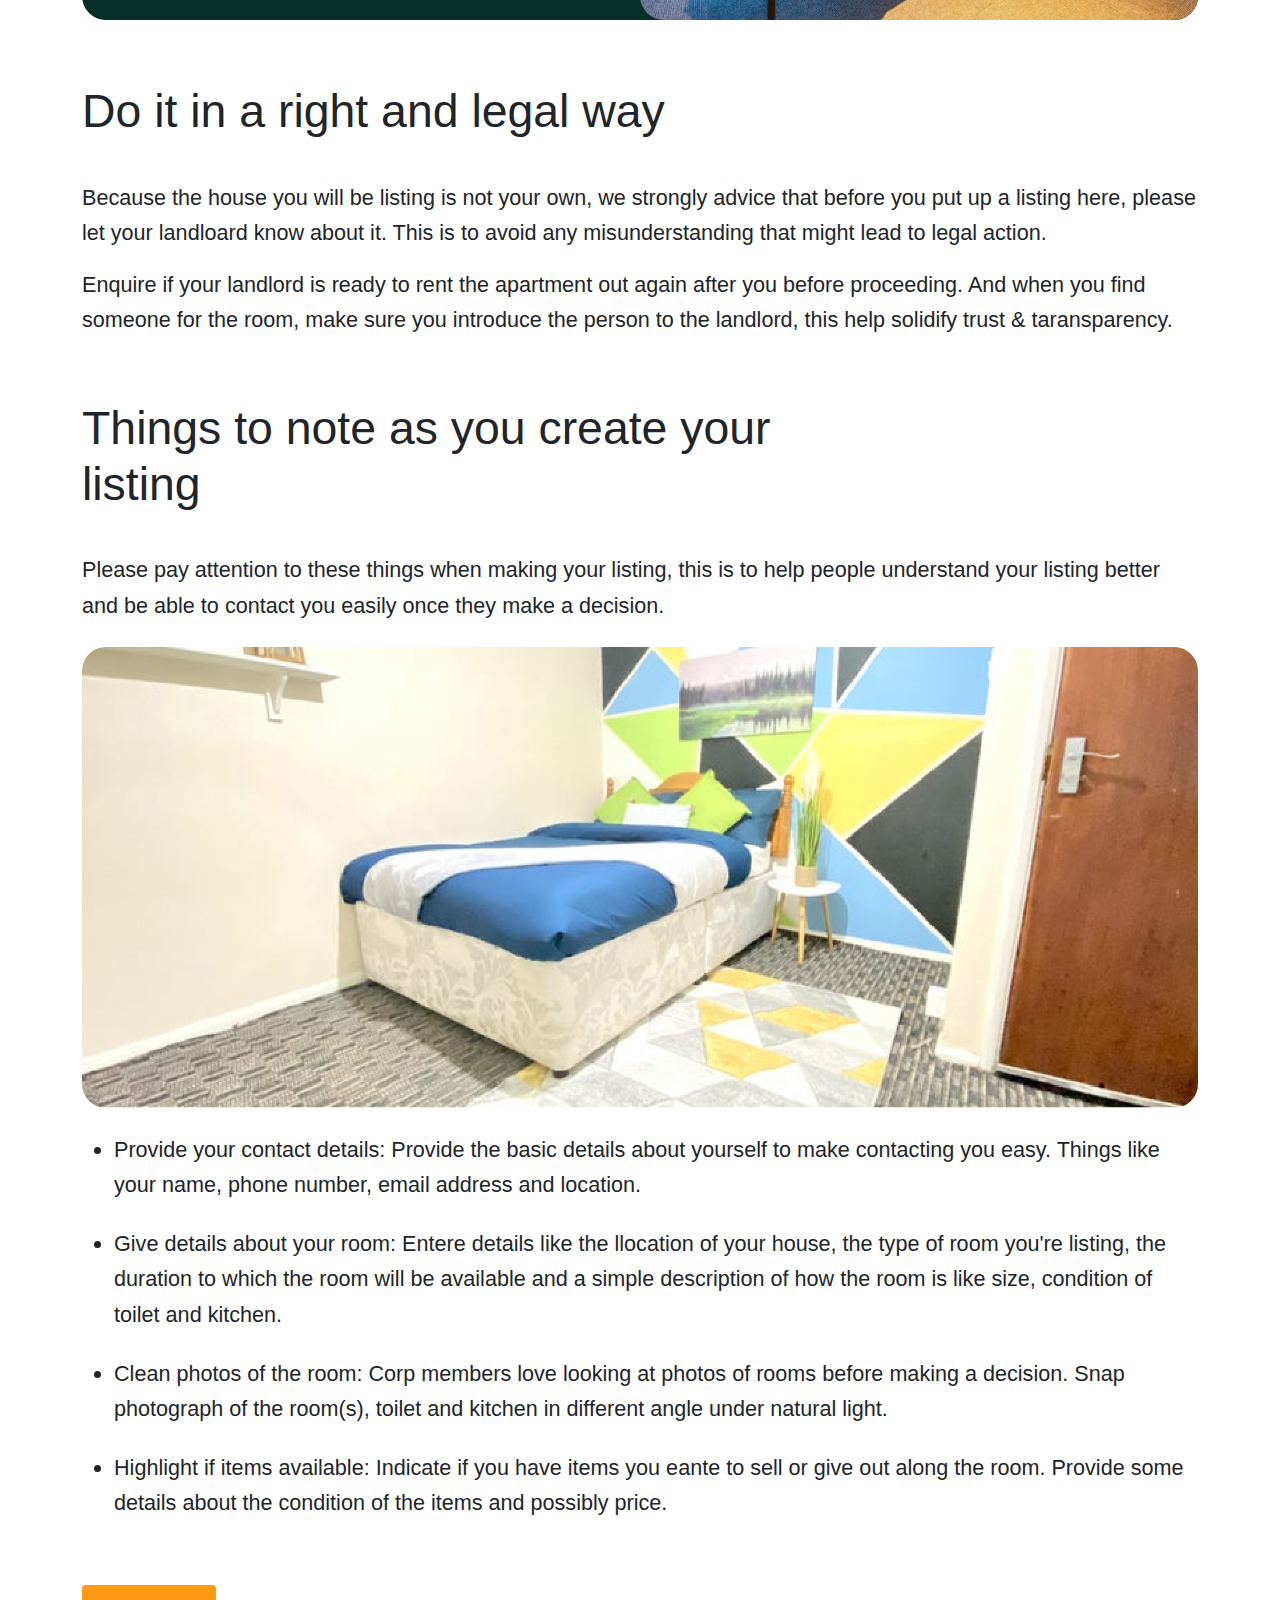
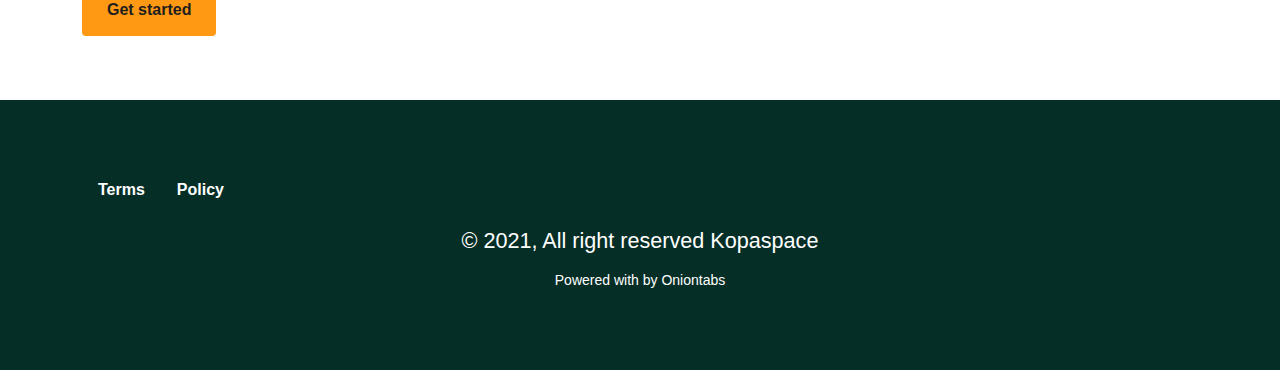
<file: list-house.html>
<!DOCTYPE html>
<html lang="en">

<head>
    <meta charset="UTF-8">
    <meta http-equiv="X-UA-Compatible" content="IE=edge">
    <meta name="viewport" content="width=device-width, initial-scale=1.0">
    <title>Corpers House</title>
    <link rel="stylesheet" href="assets/vendors/bootstrap/css/bootstrap.min.css">
    <link rel="stylesheet" href="assets/css/style.min.css">
</head>

<body>

    <header class="bg-white shadow-sm py-1">
        <div class="container">
            <nav class="navbar navbar-expand-md navbar-light justify-content-between align-items-center">
                <a class="navbar-brand text-site-accent fw-bold" href="#">KOPASPACE</a>
                <button class="navbar-toggler border-0 me-3 px-1" type="button" data-bs-toggle="collapse"
                    data-bs-target="#navbarNav" aria-controls="navbarNav" aria-expanded="false"
                    aria-label="Toggle navigation">
                    <span class="navbar-toggler-icon"></span>
                </button>

                <div class="collapse navbar-collapse w-auto pt-3 pt-md-0" id="navbarNav">
                    <ul class="navbar-nav align-items-md-center">
                        <li class="nav-item me-md-3 active">
                            <a class="nav-link" href="index.html">Home</a>
                        </li>
                        <li class="nav-item me-md-3 active">
                            <a class="nav-link" href="about.html">About</a>
                        </li>
                        <li class="nav-item me-md-3">
                            <a class="nav-link" href="#">Help</a>
                        </li>
                        <li class="nav-item me-md-4 mb-4 mb-md-0">
                            <a class="nav-link" href="contact.html">Contact</a>
                        </li>
                        <li class="nav-item">
                            <a class="btn bg-site-accent" href="list-house.html">List an Apartment</a>
                        </li>
                    </ul>
                </div>
            </nav>
        </div>
    </header>

    <section class="bg-site-primary header-hero">
        <div class="container">
            <div class="row header-hero__body align-items-center">
                <div class="col-md-12">
                    <div class="col-md-11 col-lg-8 mb-5 text-white">
                        <p class="mb-0 text-site-accent">List Your Room</p>
                        <h1 class="fs-headline mb-4">A Kind Gesture that might never be forgotten</h1>
                        <p class="header-hero__text mb-5">Listing your room goes beyond just providing someone with
                            accomodation. You could be saving them from being robbed or get scam.</p>
                        <a href="list-house-signup.html" class="btn bg-site-accent">Get started</a>
                    </div>
                </div>
            </div>
        </div>
    </section>

    <section class="list-house-money py-site__section__sm">
        <div class="container">
            <div class="row">
                <div class="col-md-11 col-lg-8 mb-site">
                    <h2 class="fs-title">Don't loose money on things simply because you don't need it any more</h2>
                </div>
                <div class="col-md-12">
                    <p class="fs-default">As you finish service and pass out, if you will be leaving town, definately
                        there will be some months left over from your rent of 1yr that you paid You can get paid for the
                        remaining months or give it for free for a fresh corp members who desparately need a space to
                        settle down. All you have to do is list your room on Kopas House.</p>
                    <p class="fs-default mb-0">What about the things in your room that you will not be taking with you
                        as you travel? Another corp member can still find it useful. You can make money off of it or
                        give it to another person as a kind gesture.</p>
                </div>

            </div>
        </div>
    </section>

    <section class="list-house-help pb-site__section__sm">
        <div class="container">
            <div class="row">
                <div class="col-md-12">
                    <div class="row align-items-center bg-site-primary text-white br-default mx-0">
                        <div class="col-md-6">
                            <div class="card border-0 bg-transparent">
                                <div class="card-body">
                                    <h2 class="fs-title mb-4">Help solve a corp member accomodation challenge today</h2>
                                </div>
                            </div>
                        </div>
                        <div class="col-md-6 bg-dark px-0 br-default order-first order-md-last">
                            <img src="assets/img/help-a-corper.jpg" alt="" class="img-fluid br-img">
                        </div>
                    </div>
                </div>
            </div>
        </div>
    </section>

    <section class="list-house-legal pb-site__section__sm">
        <div class="container">
            <div class="row">
                <div class="col-md-11 col-lg-8 mb-site">
                    <h2 class="fs-title">Do it in a right and legal way</h2>
                </div>
                <div class="col-md-12">
                    <p class="fs-default">Because the house you will be listing is not your own, we strongly advice that
                        before you put up a listing here, please let your landloard know about it. This is to avoid any
                        misunderstanding that might lead to legal action.</p>
                    <p class="fs-default mb-0">Enquire if your landlord is ready to rent the apartment out again after
                        you before proceeding. And when you find someone for the room, make sure you introduce the
                        person to the landlord, this help solidify trust & taransparency.</p>
                </div>

            </div>
        </div>
    </section>

    <section class="list-house-note pb-site__section__sm">
        <div class="container">
            <div class="row">
                <div class="col-md-11 col-lg-8 mb-site">
                    <h2 class="fs-title">Things to note as you create your listing</h2>
                </div>
                <div class="col-md-12">
                    <p class="fs-default mb-4">Please pay attention to these things when making your listing, this is to
                        help
                        people understand your listing better and be able to contact you easily once they make a
                        decision.</p>
                    <div class="col-md-12">
                        <img src="assets/img/list-a-room-note.jpg" alt="" class="img-fluid br-img mb-4">
                    </div>
                    <ul class="mb-site__sm">
                        <li>Provide your contact details: Provide the basic details about yourself to make contacting
                            you easy. Things like your name, phone number, email address and location.</li>
                        <li>Give details about your room: Entere details like the llocation of your house, the type of
                            room you're listing, the duration to which the room will be available and a simple
                            description of how the room is like size, condition of toilet and kitchen.</li>
                        <li>Clean photos of the room: Corp members love looking at photos of rooms before making a
                            decision. Snap photograph of the room(s), toilet and kitchen in different angle under
                            natural light.</li>
                        <li>Highlight if items available: Indicate if you have items you eante to sell or give out along
                            the room. Provide some details about the condition of the items and possibly price.</li>
                    </ul>

                    <a href="list-house-signup.html" class="btn bg-site-accent">Get started</a>
                </div>

            </div>
        </div>
    </section>

    <footer class="">
        <div class="section bg-site-primary py-site__section__sm">
            <div class="container">
                <div class="row">
                    <div class="col-md-12 d-md-flex justify-content-between text-center text-md-left">
                        <nav class="nav links">
                            <a href="" class="nav-link">Terms</a>
                            <a href="" class="nav-link">Policy</a>
                        </nav>

                        <div class="">
                            <a href="" target="_blank"><i class="fa fa-facebook-f"></i></a>
                            <a href="" target="_blank"><i class="fa fa-twitter"></i></a>
                            <a href="" target="_blank"><i class="fa fa-instagram"></i></a>
                        </div>
                    </div>

                    <div class="col-md-12 text-center py-2">
                        <p class="text-white mb-1">&copy; 2021, All right reserved Kopaspace</p>
                        <p class="small mb-0 text-white">Powered with <i class="fa fa-heart text-danger"></i> by
                            Oniontabs</p>
                    </div>
                </div>
            </div>
        </div>
    </footer>
</body>

</html>
</file>
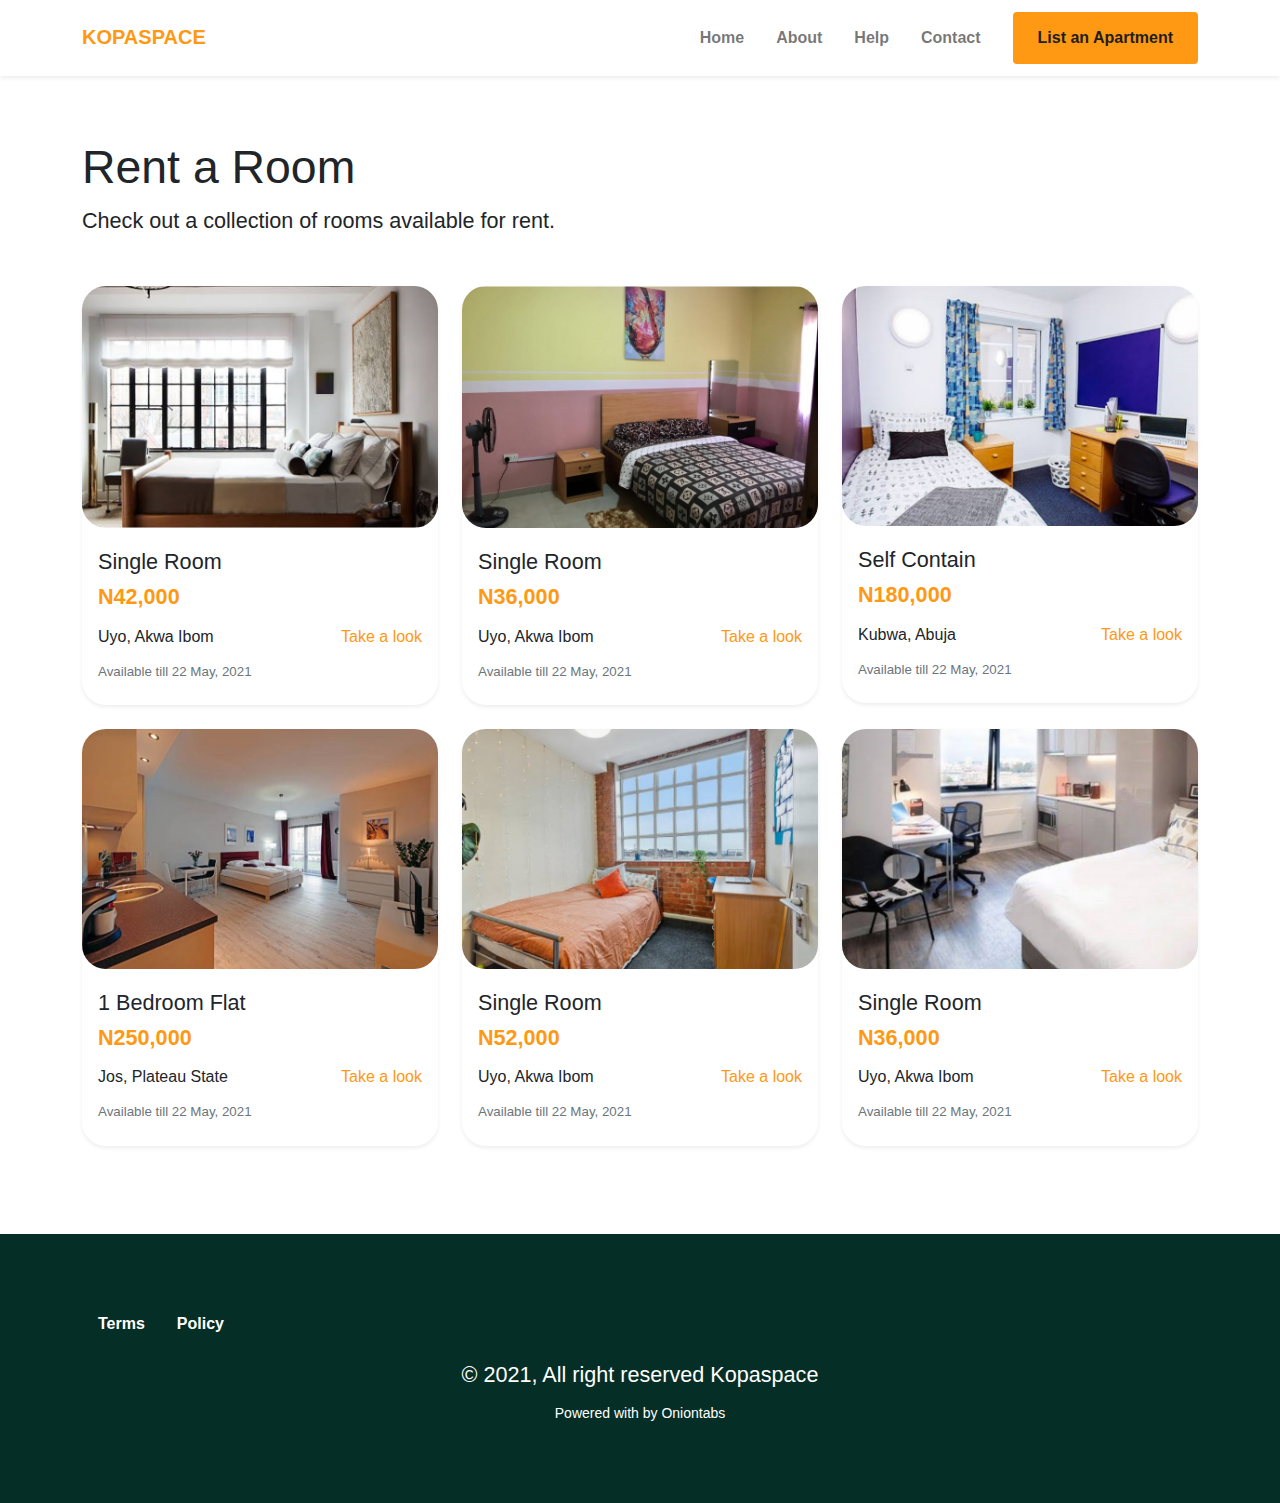
<file: search.html>
<!DOCTYPE html>
<html lang="en">

<head>
    <meta charset="UTF-8">
    <meta http-equiv="X-UA-Compatible" content="IE=edge">
    <meta name="viewport" content="width=device-width, initial-scale=1.0">
    <title>Corpers House</title>
    <link rel="stylesheet" href="assets/vendors/bootstrap/css/bootstrap.min.css">
    <script src="assets/vendors/bootstrap/js/bootstrap.bundle.min.js"></script>
    <link rel="stylesheet" href="assets/css/style.min.css">
</head>

<body>
    <header class="bg-white shadow-sm py-1">
        <div class="container">
            <nav class="navbar navbar-expand-md navbar-light justify-content-between align-items-center">
                <a class="navbar-brand text-site-accent fw-bold" href="#">KOPASPACE</a>
                <button class="navbar-toggler border-0 me-3 px-1" type="button" data-bs-toggle="collapse"
                    data-bs-target="#navbarNav" aria-controls="navbarNav" aria-expanded="false"
                    aria-label="Toggle navigation">
                    <span class="navbar-toggler-icon"></span>
                </button>

                <div class="collapse navbar-collapse w-auto pt-3 pt-md-0" id="navbarNav">
                    <ul class="navbar-nav align-items-center">
                        <li class="nav-item me-md-3 active">
                            <a class="nav-link" href="index.html">Home</a>
                        </li>
                        <li class="nav-item me-md-3 active">
                            <a class="nav-link" href="about.html">About</a>
                        </li>
                        <li class="nav-item me-md-3">
                            <a class="nav-link" href="#">Help</a>
                        </li>
                        <li class="nav-item">
                            <a class="nav-link" href="contact.html">Contact</a>
                        </li>
                        <li class="nav-item">
                            <a class="ms-4 btn bg-site-accent" href="list-house.html">List an Apartment</a>
                        </li>
                    </ul>
                </div>
            </nav>
        </div>
    </header>


    <section class="latest-listing py-site__section__sm">
        <div class="container">
            <div class="row">
                <div class="col-md-8 mb-site">
                    <h2 class="fs-title">Rent a Room</h2>
                    <p>Check out a collection of rooms available for rent.</p>
                </div>
            </div>
            <div class="row">
                <div class="col-md-6 col-lg-4 mb-4">
                    <card class="card border-0 br-default shadow-sm">
                        <a href="house.html"><img src="assets/img/room-1.jpg" alt="House" class="card-img-top br-img"></a>
                        <div class="card-body">
                            <p class="fs-default mb-0 text-dark">Single Room</p>
                            <p class="text-site-accent fw-bold mb-1">N42,000</p>
                            <div class="d-flex align-items-center justify-content-between">
                                <p class="mb-0 fs-secondary"><i class="fa fa-marker-alt"></i> Uyo, Akwa Ibom</p>
                                <a class="text-site-accent" href="house.html">Take a look</a>
                            </div>
                            <p class="mb-0 fs-secondary-sm text-muted">Available till 22 May, 2021</p>
                        </div>
                    </card>
                </div>
                <div class="col-md-6 col-lg-4 mb-4">
                    <card class="card border-0 br-default shadow-sm">
                        <a href="house.html"><img src="assets/img/room-2.jpg" alt="House" class="card-img-top br-img"></a>
                        <div class="card-body">
                            <p class="fs-default mb-0 text-dark">Single Room</p>
                            <p class="text-site-accent fw-bold mb-1">N36,000</p>
                            <div class="d-flex align-items-center justify-content-between">
                                <p class="mb-0 fs-secondary"><i class="fa fa-marker-alt"></i> Uyo, Akwa Ibom</p>
                                <a class="text-site-accent" href="house.html">Take a look</a>
                            </div>
                            <p class="mb-0 fs-secondary-sm text-muted">Available till 22 May, 2021</p>
                        </div>
                    </card>
                </div>
                <div class="col-md-6 col-lg-4 mb-4">
                    <card class="card border-0 br-default shadow-sm">
                        <a href="house.html"><img src="assets/img/room-3.jpg" alt="House" class="card-img-top br-img"></a>
                        <div class="card-body">
                            <p class="fs-default mb-0 text-dark">Self Contain</p>
                            <p class="text-site-accent fw-bold mb-1">N180,000</p>
                            <div class="d-flex align-items-center justify-content-between">
                                <p class="mb-0 fs-secondary"><i class="fa fa-marker-alt"></i> Kubwa, Abuja</p>
                                <a class="text-site-accent" href="house.html">Take a look</a>
                            </div>
                            <p class="mb-0 fs-secondary-sm text-muted">Available till 22 May, 2021</p>
                        </div>
                    </card>
                </div>
                <div class="col-md-6 col-lg-4 mb-4">
                    <card class="card border-0 br-default shadow-sm">
                        <a href="house.html"><img src="assets/img/room-4.jpg" alt="House" class="card-img-top br-img"></a>
                        <div class="card-body">
                            <p class="fs-default mb-0 text-dark">1 Bedroom Flat</p>
                            <p class="text-site-accent fw-bold mb-1">N250,000</p>
                            <div class="d-flex align-items-center justify-content-between">
                                <p class="mb-0 fs-secondary"><i class="fa fa-marker-alt"></i> Jos, Plateau State</p>
                                <a class="text-site-accent" href="house.html">Take a look</a>
                            </div>
                            <p class="mb-0 fs-secondary-sm text-muted">Available till 22 May, 2021</p>
                        </div>
                    </card>
                </div>
                <div class="col-md-6 col-lg-4 mb-4">
                    <card class="card border-0 br-default shadow-sm">
                        <a href="house.html"><img src="assets/img/room-5.jpg" alt="House" class="card-img-top br-img"></a>
                        <div class="card-body">
                            <p class="fs-default mb-0 text-dark">Single Room</p>
                            <p class="text-site-accent fw-bold mb-1">N52,000</p>
                            <div class="d-flex align-items-center justify-content-between">
                                <p class="mb-0 fs-secondary"><i class="fa fa-marker-alt"></i> Uyo, Akwa Ibom</p>
                                <a class="text-site-accent" href="house.html">Take a look</a>
                            </div>
                            <p class="mb-0 fs-secondary-sm text-muted">Available till 22 May, 2021</p>
                        </div>
                    </card>
                </div>
                <div class="col-md-6 col-lg-4 mb-4">
                    <card class="card border-0 br-default shadow-sm">
                        <a href="house.html"><img src="assets/img/room-6.jpg" alt="House" class="card-img-top br-img"></a>
                        <div class="card-body">
                            <p class="fs-default mb-0 text-dark">Single Room</p>
                            <p class="text-site-accent fw-bold mb-1">N36,000</p>
                            <div class="d-flex align-items-center justify-content-between">
                                <p class="mb-0 fs-secondary"><i class="fa fa-marker-alt"></i> Uyo, Akwa Ibom</p>
                                <a class="text-site-accent" href="house.html">Take a look</a>
                            </div>
                            <p class="mb-0 fs-secondary-sm text-muted">Available till 22 May, 2021</p>
                        </div>
                    </card>
                </div>
            </div>
        </div>
    </section>


    <footer class="">
        <div class="section bg-site-primary py-site__section__sm">
            <div class="container">
                <div class="row">
                    <div class="col-md-12 d-md-flex justify-content-between text-center text-md-left">
                        <nav class="nav links">
                            <a href="" class="nav-link">Terms</a>
                            <a href="" class="nav-link">Policy</a>
                        </nav>

                        <div class="">
                            <a href="" target="_blank"><i class="fa fa-facebook-f"></i></a>
                            <a href="" target="_blank"><i class="fa fa-twitter"></i></a>
                            <a href="" target="_blank"><i class="fa fa-instagram"></i></a>
                        </div>
                    </div>

                    <div class="col-md-12 text-center py-2">
                        <p class="text-white mb-1">&copy; 2021, All right reserved Kopaspace</p>
                        <p class="small mb-0 text-white">Powered with <i class="fa fa-heart text-danger"></i> by
                            Oniontabs</p>
                    </div>
                </div>
            </div>
        </div>
    </footer>
</body>

</html>
</file>
<file: assets/css/style.min.css>
body{box-sizing:border-box}a{text-decoration:none;color:#052e26}body{font-family:"Segoe UI",Tahoma,Geneva,Verdana,sans-serif;line-height:2.2rem}p{font-size:1.35rem;font-weight:400}.fs-headline{font-size:3.6rem;font-weight:500}.fs-title{font-size:2.9rem;font-weight:500}.fs-title-sm{font-size:2rem}.fs-sub-headline{font-size:2rem}.fs-primary{font-size:1.5rem}.fs-default{font-size:1.35rem}.fs-secondary{font-size:12pt}.fs-secondary-sm{font-size:10pt}.fw-300{font-weight:399}.lh-reset{line-height:1.5}.lh-default{line-height:2.2rem}@media(max-width: 767.98px){p{font-size:1.2rem}.fs-headline{font-size:2.5rem}.fs-title{font-size:2rem;font-weight:500}.fs-title-sm{font-size:1.9rem}.fs-sub-headline{font-size:1.5rem}.fs-primary{font-size:1.35rem}.fs-default{font-size:1.2rem}.fs-secondary{font-size:12pt}.fs-secondary-sm{font-size:10pt}}.red-border{border-color:darkred}.input-no-error{border-color:green}.error{color:red}.border-rad-5{border-radius:5rem}.unset-box-shadow{box-shadow:unset !important}.min-vh-100{min-height:100vh !important}.min-vh-90{min-height:90vh !important}.min-vh-80{min-height:80vh !important}.min-vh-75{min-height:75vh !important}.min-vh-50{min-height:50vh !important}.bg-site-primary{background-color:#052e26}.bg-site-light{background-color:#f7f7f7}.bg-site-secondary{background-color:rgba(30,30,30,.7)}.bg-site-dark{background-color:#000;color:#fff}.bg-site-accent{background-color:#ff9914}.text-site-accent{color:#ff9914 !important}.text-site-primary{color:#052e26 !important}.text-site-light{color:#f7f7f7 !important}.text-site-secondary{color:rgba(30,30,30,.7) !important}.bg-red{background:#ce2029 !important}.py-site__section{padding-top:24pt;padding-bottom:24pt}.py-site__section__sm{padding-top:48pt;padding-bottom:48pt}.py-site__section__md{padding-top:96pt;padding-bottom:96pt}.pb-site{padding-bottom:24pt}.pb-site__section{padding-bottom:24pt}.pb-site__section__sm{padding-bottom:48pt}.pb-site__section__md{padding-bottom:96pt}.pb-site__sm{padding-bottom:48pt}.pb-site__md{padding-bottom:96pt}.pt-site{padding-top:24pt}.pt-site__section{padding-top:24pt}.pt-site__section__sm{padding-top:48pt}.pt-site__section__md{padding-top:96pt}.pt-site__sm{padding-top:48pt}.pt-site__md{padding-top:96pt}.mb-site{margin-bottom:24pt}.mb-site__sm{margin-bottom:48pt}.mb-site__md{margin-bottom:96pt}.mt-site{margin-bottom:24pt}.mt-site__sm{margin-top:48pt}.mt-site__md{margin-top:96pt}.br-img,.br-default{border-radius:1.5rem}.br-img-l,.br-default-l{border-radius:0;border-top-left-radius:1.5rem;border-bottom-left-radius:1.5rem}.text-link{font-size:small;line-height:1.5;color:#052e26;font-weight:bold;border-bottom:2px solid #ff9914;transition:all .2s}.text-link:hover{text-decoration:none;color:#ff9914;border-bottom:2px solid #ff9914}.btn{padding:.8rem 1.5rem;font-weight:bold}.btn-outline-primary{color:#052e26;border-color:#052e26}.btn-outline-primary:hover{color:#fff;background-color:#052e26;border-color:#052e26}.btn-outline-accent{color:#ff9914;border-color:#ff9914}.btn-outline-accent:hover{color:#000;background-color:#ff9914;border-color:#ff9914}.btn:focus{box-shadow:unset}.btn.bg-site-primary{color:#fff}.btn.bg-site-primary:hover{background:#ff9914}.btn.bg-site-accent{color:#1e1e1e}.btn.bg-site-accent:hover{box-shadow:0 .4rem 1rem rgba(0,0,0,.15) !important}.btn::after{content:"";display:inline-block;height:100%;width:100%;position:absolute;top:0;left:0;z-index:-1;transition:all .5s}.btn--animated{animation:moveInBottom .5s ease-out .75s;animation-fill-mode:backwards}.form-floating label{color:#000;font-weight:bold;font-size:15px}.form-floating select option.default{font-size:small}.form-control{border:1px solid #f7f7f7;border-radius:0;transition:all .2s}.form-control:focus{border:0;color:#1e1e1e;font-weight:600;background:#f7f7f7;border-bottom:1px solid #ff9914;box-shadow:unset}.listing-form p.help{color:#9e9e9e;line-height:1.5}.listing-form .form-control,.listing-form .form-select{border:0;background:#f4f6f5}.listing-form .form-control:focus,.listing-form .form-select:focus{color:#1e1e1e;font-weight:600;background:#f7f7f7;border-bottom-left-radius:0;border-bottom-right-radius:0;border-bottom:1px solid #ff9914;box-shadow:unset}.listing-form .form-check-input{width:1.5em;height:1.5em;margin-top:0}label.error{font-weight:small}.navbar-nav .nav-link{font-weight:bold}.hero .hero-overlay{background:transparent}.hero-image{font-size:15rem}.hero-body{min-height:420px}.hero-body-heading{font-size:4rem;font-weight:bold}.hero-body-text{font-size:1.5rem;font-weight:500}footer .links a{color:#fff;font-weight:bold}footer .links a:hover{color:#ff9914}footer .links a.active{color:#ff9914}.home-search{background:url("../img/kopaspace-header.png");background-size:cover;background-position:top center}.home-search-text{font-size:24px;font-weight:300}.home-search .form-floating>.form-control,.home-search .form-floating>.form-select{font-size:small}.home-search__body{min-height:90vh}@media(max-width: 767.98px){.home-search .form-floating>.form-control,.home-search .form-floating>.form-select{font-size:unset}.home-search__body{min-height:80vh;padding-top:48pt;padding-bottom:48pt}.home-search__body .fs-headline{font-size:2.5rem;font-weight:bold}}@media(min-width: 768px){.home-search__body{min-height:60vh}}@media screen and (min-width: 992px){.home-search__body{min-height:90vh}}.header-hero{background:url("../img/list-a-room.jpg");background-size:cover;background-position:top center}.header-hero__text{font-size:24px;font-weight:300}.header-hero__body{min-height:80vh}.list-house-note ul{font-size:1.35rem}.list-house-note ul li{margin-bottom:1.5rem}.list-house-note ul li:last-child{margin-bottom:0}/*# sourceMappingURL=style.min.css.map */
</file>
